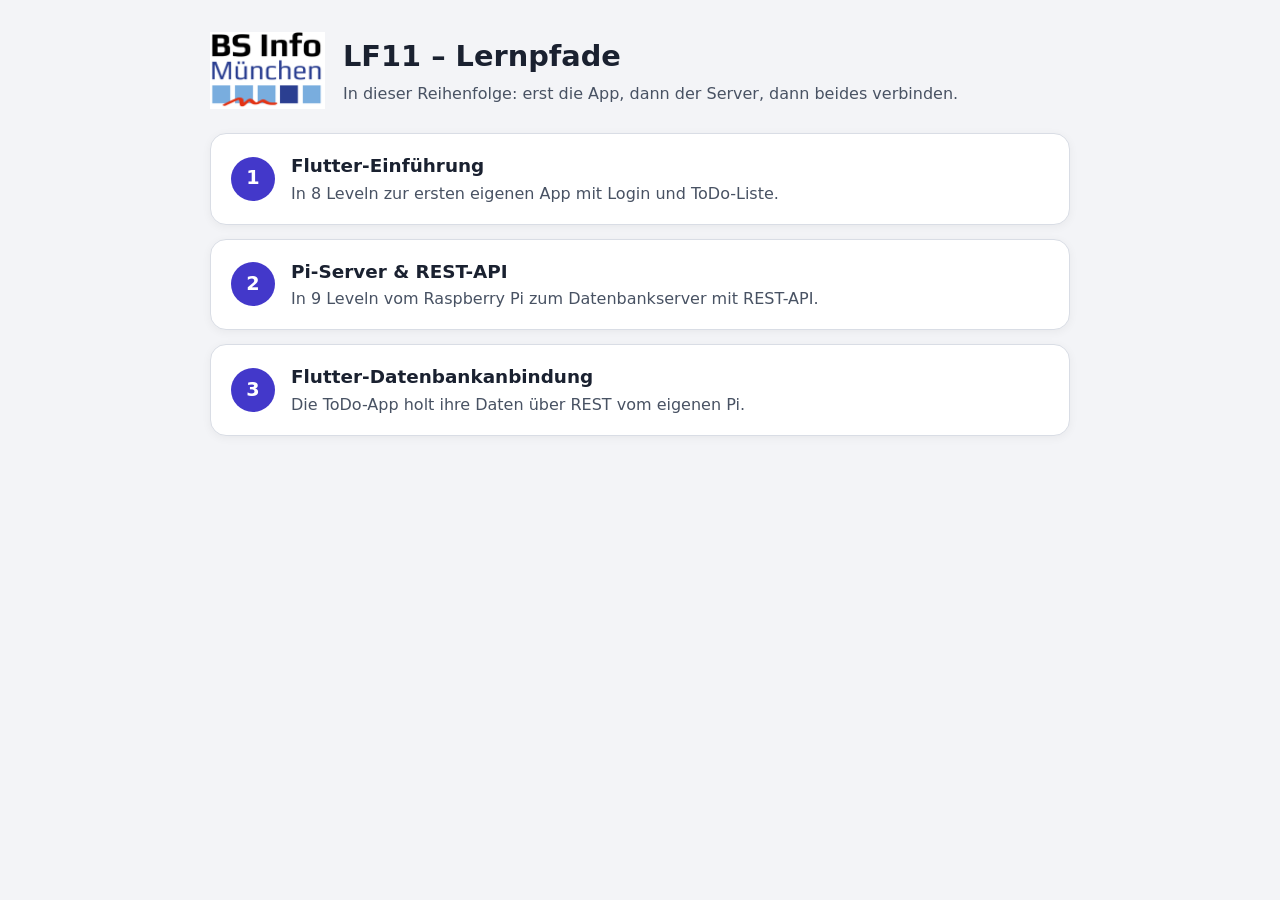
<file: docs/index.html>
<!doctype html>
<html lang="de"><head><meta charset="utf-8"><meta name="viewport" content="width=device-width,initial-scale=1">
<title>LF11 Lernpfade</title>
<style>
body{margin:0;background:#f3f4f7;color:#1a2130;font:16px/1.5 system-ui,-apple-system,"Segoe UI",sans-serif}
main{max-width:860px;margin:0 auto;padding:32px 16px}
h1{margin:0 0 4px;font-size:1.8rem}.unter{color:#485263;margin:0 0 24px}
a.karte{display:flex;gap:16px;align-items:center;background:#fff;border:1px solid #d9dde5;border-radius:16px;padding:18px 20px;margin:0 0 14px;color:inherit;text-decoration:none;box-shadow:0 2px 10px rgba(0,0,0,.05)}
a.karte:hover{border-color:#4338ca}
.nr{flex:none;width:44px;height:44px;border-radius:50%;background:#4338ca;color:#fff;display:grid;place-items:center;font-weight:700;font-size:1.2rem}
.karte h2{margin:0;font-size:1.15rem}.karte p{margin:2px 0 0;color:#485263}
.kopf{display:flex;align-items:center;gap:18px;margin:0 0 24px}.kopf .unter{margin:0}
.logo{flex:none;height:77px;width:auto}
@media (max-width:540px){.logo{height:59px}}
</style></head><body><main>
<header class="kopf"><img class="logo" src="logo-bsinfo.png" alt="BS Info München" width="239" height="160">
<div><h1>LF11 – Lernpfade</h1>
<p class="unter">In dieser Reihenfolge: erst die App, dann der Server, dann beides verbinden.</p></div></header>
<a class="karte" href="flutter/"><span class="nr">1</span><div><h2>Flutter-Einführung</h2><p>In 8 Leveln zur ersten eigenen App mit Login und ToDo-Liste.</p></div></a>
<a class="karte" href="rest/"><span class="nr">2</span><div><h2>Pi-Server &amp; REST-API</h2><p>In 9 Leveln vom Raspberry Pi zum Datenbankserver mit REST-API.</p></div></a>
<a class="karte" href="datenbank/"><span class="nr">3</span><div><h2>Flutter-Datenbankanbindung</h2><p>Die ToDo-App holt ihre Daten über REST vom eigenen Pi.</p></div></a>
</main></body></html>
</file>
